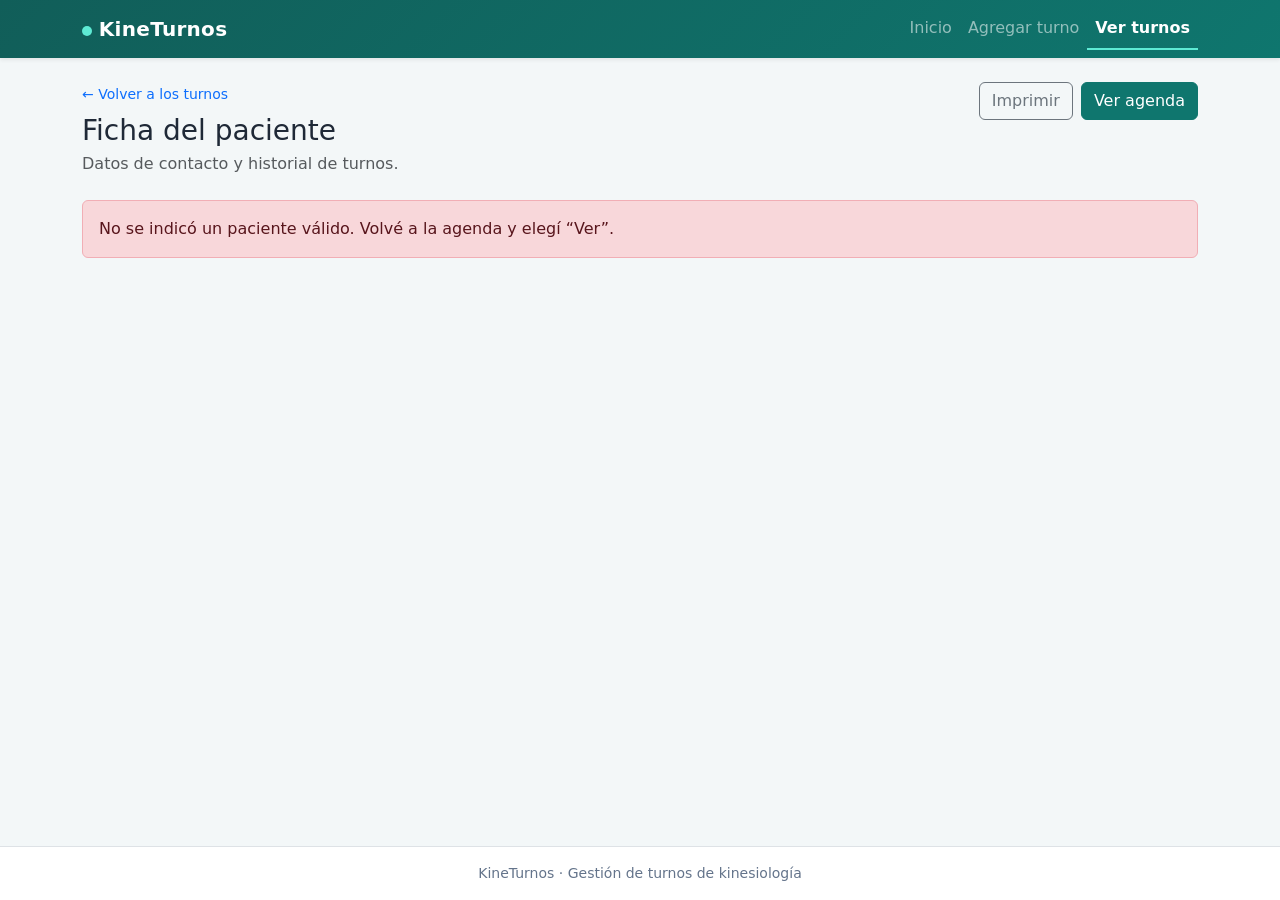
<file: ProyectoKinesiologia/wwwroot/paciente.html>
<!DOCTYPE html>
<html lang="es">
<head>
  <meta charset="utf-8">
  <meta name="viewport" content="width=device-width, initial-scale=1">
  <title>KineTurnos · Ficha del paciente</title>
  <link rel="icon" type="image/svg+xml" href="favicon.svg">
  <link rel="alternate icon" type="image/png" href="favicon.png">
  <link rel="stylesheet" href="lib/bootstrap/dist/css/bootstrap.min.css">
  <link rel="stylesheet" href="css/estilos.css">
</head>
<body>
  <div class="d-flex flex-column min-vh-100">
    <nav class="navbar navbar-expand-lg navbar-dark bg-kine shadow-sm no-print">
      <div class="container">
        <a class="navbar-brand" href="index.html"><span class="brand-dot"></span>KineTurnos</a>
        <button class="navbar-toggler" type="button" data-bs-toggle="collapse" data-bs-target="#menuPrincipal"
                aria-controls="menuPrincipal" aria-expanded="false" aria-label="Abrir menú">
          <span class="navbar-toggler-icon"></span>
        </button>
        <div class="collapse navbar-collapse" id="menuPrincipal">
          <ul class="navbar-nav ms-auto mb-2 mb-lg-0">
            <li class="nav-item"><a class="nav-link" href="index.html">Inicio</a></li>
            <li class="nav-item"><a class="nav-link" href="turno-form.html">Agregar turno</a></li>
            <li class="nav-item"><a class="nav-link active" aria-current="page" href="turnos.html">Ver turnos</a></li>
          </ul>
        </div>
      </div>
    </nav>

    <main class="flex-grow-1">
      <div class="container py-4">
        <div class="d-flex flex-wrap gap-3 justify-content-between align-items-start mb-4">
          <div>
            <a href="turnos.html" class="small text-decoration-none no-print">&larr; Volver a los turnos</a>
            <h1 class="h3 mt-2 mb-1">Ficha del paciente</h1>
            <p class="text-muted mb-0" id="subtitulo-paciente">Datos de contacto y historial de turnos.</p>
          </div>
          <div class="d-flex gap-2 no-print">
            <button type="button" class="btn btn-outline-secondary" id="btn-imprimir">Imprimir</button>
            <a href="turnos.html" class="btn btn-kine">Ver agenda</a>
          </div>
        </div>

        <div id="cargando-paciente" class="card mb-4">
          <div class="card-body empty-state">Cargando ficha del paciente...</div>
        </div>

        <div id="error-paciente" class="alert alert-danger d-none" role="alert"></div>

        <div id="contenido-paciente" class="d-none">
          <div class="row g-4">
            <div class="col-lg-5">
              <div class="card h-100">
                <div class="card-header bg-white border-0 pt-4 px-4">
                  <h2 class="h5 mb-0" id="paciente-nombre">Paciente</h2>
                  <div class="cell-sub" id="paciente-resumen">—</div>
                </div>
                <div class="card-body px-4">
                  <dl class="mb-0">
                    <div class="ficha-dato">
                      <dt>Edad</dt>
                      <dd id="paciente-edad">—</dd>
                    </div>
                    <div class="ficha-dato">
                      <dt>Sexo</dt>
                      <dd id="paciente-sexo">—</dd>
                    </div>
                    <div class="ficha-dato">
                      <dt>Teléfono</dt>
                      <dd id="paciente-telefono">—</dd>
                    </div>
                    <div class="ficha-dato">
                      <dt>Patología</dt>
                      <dd id="paciente-patologia">—</dd>
                    </div>
                    <div class="ficha-dato">
                      <dt>Tipo de atención</dt>
                      <dd id="paciente-modalidad">—</dd>
                    </div>
                    <div class="ficha-dato" id="fila-direccion">
                      <dt>Dirección</dt>
                      <dd id="paciente-direccion">—</dd>
                    </div>
                  </dl>
                </div>
              </div>
            </div>

            <div class="col-lg-7">
              <div class="card h-100">
                <div class="card-header bg-white border-0 pt-4 px-4 d-flex flex-wrap gap-2 justify-content-between align-items-center">
                  <div>
                    <h2 class="h5 mb-0">Historial de turnos</h2>
                    <div class="cell-sub" id="resumen-historial">—</div>
                  </div>
                  <a href="turno-form.html" class="btn btn-sm btn-outline-kine no-print">+ Nuevo turno</a>
                </div>
                <div class="card-body p-0">
                  <div class="table-responsive">
                    <table class="table table-hover mb-0">
                      <thead>
                        <tr>
                          <th>Fecha</th>
                          <th>Hora</th>
                          <th>Modalidad</th>
                          <th>Estado</th>
                          <th class="text-end no-print">Acciones</th>
                        </tr>
                      </thead>
                      <tbody id="tabla-historial">
                        <tr>
                          <td colspan="5" class="empty-state">Cargando historial...</td>
                        </tr>
                      </tbody>
                    </table>
                  </div>
                </div>
              </div>
            </div>
          </div>
        </div>
      </div>
    </main>

    <footer class="footer border-top py-3 mt-auto no-print">
      <div class="container text-center small">
        KineTurnos · Gestión de turnos de kinesiología
      </div>
    </footer>
  </div>

  <script src="lib/bootstrap/dist/js/bootstrap.bundle.min.js"></script>
  <script type="module" src="js/paciente.js"></script>
</body>
</html>
</file>
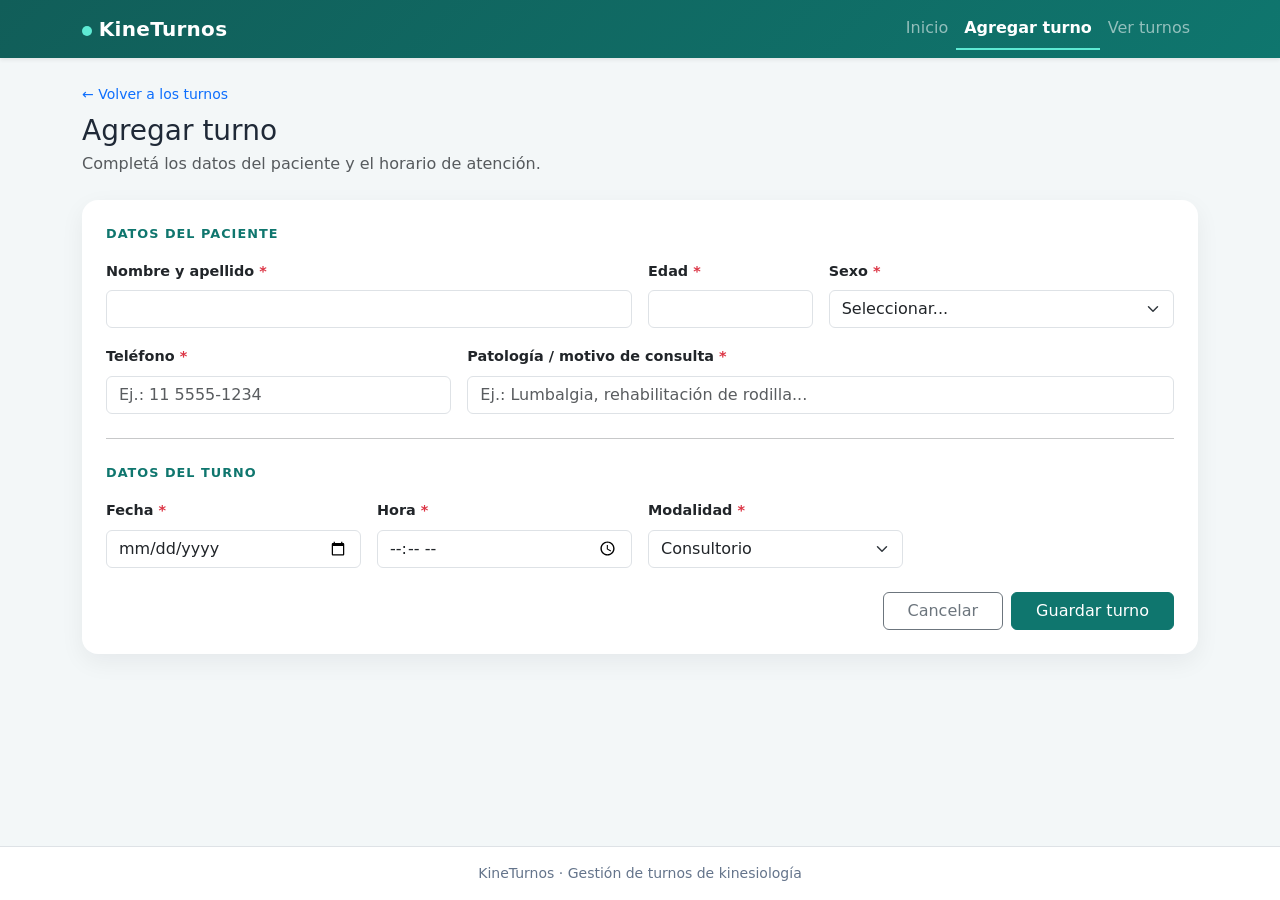
<file: ProyectoKinesiologia/wwwroot/turno-form.html>
<!DOCTYPE html>
<html lang="es">
<head>
  <meta charset="utf-8">
  <meta name="viewport" content="width=device-width, initial-scale=1">
  <title>KineTurnos · Agregar turno</title>
  <link rel="icon" type="image/svg+xml" href="favicon.svg">
  <link rel="alternate icon" type="image/png" href="favicon.png">
  <link rel="stylesheet" href="lib/bootstrap/dist/css/bootstrap.min.css">
  <link rel="stylesheet" href="css/estilos.css">
</head>
<body>
  <div class="d-flex flex-column min-vh-100">
    <nav class="navbar navbar-expand-lg navbar-dark bg-kine shadow-sm">
      <div class="container">
        <a class="navbar-brand" href="index.html"><span class="brand-dot"></span>KineTurnos</a>
        <button class="navbar-toggler" type="button" data-bs-toggle="collapse" data-bs-target="#menuPrincipal"
                aria-controls="menuPrincipal" aria-expanded="false" aria-label="Abrir menú">
          <span class="navbar-toggler-icon"></span>
        </button>
        <div class="collapse navbar-collapse" id="menuPrincipal">
          <ul class="navbar-nav ms-auto mb-2 mb-lg-0">
            <li class="nav-item"><a class="nav-link" href="index.html">Inicio</a></li>
            <li class="nav-item"><a class="nav-link active" aria-current="page" href="turno-form.html">Agregar turno</a></li>
            <li class="nav-item"><a class="nav-link" href="turnos.html">Ver turnos</a></li>
          </ul>
        </div>
      </div>
    </nav>

    <main class="flex-grow-1">
      <div class="container py-4">
        <div class="mb-4">
          <a href="turnos.html" class="small text-decoration-none">&larr; Volver a los turnos</a>
          <h1 class="h3 mt-2 mb-1" id="titulo-formulario">Agregar turno</h1>
          <p class="text-muted mb-0" id="subtitulo-formulario">
            Completá los datos del paciente y el horario de atención.
          </p>
        </div>

        <div class="card">
          <div class="card-body p-3 p-md-4">
            <form id="form-turno" class="needs-validation" novalidate>
              <input type="hidden" id="idPaciente">

              <!-- Datos del paciente -->
              <div class="section-title mb-3">Datos del paciente</div>
              <div class="row g-3">
                <div class="col-md-6">
                  <label for="nombre" class="form-label">Nombre y apellido <span class="required-mark">*</span></label>
                  <input type="text" class="form-control" id="nombre" name="nombre"
                         required minlength="2" maxlength="50" autocomplete="name">
                  <div class="invalid-feedback">Ingresá el nombre del paciente (2 a 50 caracteres).</div>
                </div>

                <div class="col-6 col-md-2">
                  <label for="edad" class="form-label">Edad <span class="required-mark">*</span></label>
                  <input type="number" class="form-control" id="edad" name="edad"
                         required min="1" max="120" inputmode="numeric">
                  <div class="invalid-feedback">Entre 1 y 120 años.</div>
                </div>

                <div class="col-6 col-md-4">
                  <label for="sexo" class="form-label">Sexo <span class="required-mark">*</span></label>
                  <select class="form-select" id="sexo" name="sexo" required>
                    <option value="">Seleccionar...</option>
                    <option value="Femenino">Femenino</option>
                    <option value="Masculino">Masculino</option>
                    <option value="Otro">Otro</option>
                  </select>
                  <div class="invalid-feedback">Seleccioná el sexo del paciente.</div>
                </div>

                <div class="col-md-4">
                  <label for="telefono" class="form-label">Teléfono <span class="required-mark">*</span></label>
                  <input type="tel" class="form-control" id="telefono" name="telefono"
                         required minlength="6" maxlength="20" pattern="[0-9+\-\s()]{6,20}"
                         autocomplete="tel" placeholder="Ej.: 11 5555-1234">
                  <div class="invalid-feedback">Ingresá un teléfono válido de 6 a 20 caracteres.</div>
                </div>

                <div class="col-md-8">
                  <label for="patologia" class="form-label">Patología / motivo de consulta <span class="required-mark">*</span></label>
                  <input type="text" class="form-control" id="patologia" name="patologia"
                         required minlength="3" maxlength="200" placeholder="Ej.: Lumbalgia, rehabilitación de rodilla...">
                  <div class="invalid-feedback">Ingresá la patología (3 a 200 caracteres).</div>
                </div>
              </div>

              <hr class="my-4">

              <!-- Datos del turno -->
              <div class="section-title mb-3">Datos del turno</div>
              <div class="row g-3">
                <div class="col-sm-6 col-lg-3">
                  <label for="fecha" class="form-label">Fecha <span class="required-mark">*</span></label>
                  <input type="date" class="form-control" id="fecha" name="fecha" required>
                  <div class="invalid-feedback">Seleccioná la fecha del turno.</div>
                </div>

                <div class="col-sm-6 col-lg-3">
                  <label for="hora" class="form-label">Hora <span class="required-mark">*</span></label>
                  <input type="time" class="form-control" id="hora" name="hora" required>
                  <div class="invalid-feedback">Seleccioná la hora del turno.</div>
                </div>

                <div class="col-sm-6 col-lg-3">
                  <label for="tipoAtencion" class="form-label">Modalidad <span class="required-mark">*</span></label>
                  <select class="form-select" id="tipoAtencion" name="tipoAtencion" required>
                    <option value="Consultorio">Consultorio</option>
                    <option value="Domicilio">Domicilio</option>
                  </select>
                </div>

                <div class="col-sm-6 col-lg-3 d-none" id="bloque-direccion">
                  <label for="direccion" class="form-label">Dirección <span class="required-mark">*</span></label>
                  <input type="text" class="form-control" id="direccion" name="direccion"
                         maxlength="100" placeholder="Calle, número, localidad">
                  <div class="invalid-feedback">Ingresá la dirección para la atención a domicilio.</div>
                </div>
              </div>

              <div id="errores" class="alert alert-danger mt-4 d-none" role="alert">
                <div class="fw-semibold mb-1">Revisá los datos ingresados:</div>
                <ul id="lista-errores" class="mb-0"></ul>
              </div>

              <div class="d-flex flex-wrap gap-2 justify-content-end mt-4">
                <a href="turnos.html" class="btn btn-outline-secondary px-4">Cancelar</a>
                <button type="submit" id="btn-guardar" class="btn btn-kine px-4">Guardar turno</button>
              </div>
            </form>
          </div>
        </div>
      </div>
    </main>

    <footer class="footer border-top py-3 mt-auto">
      <div class="container text-center small">
        KineTurnos · Gestión de turnos de kinesiología
      </div>
    </footer>
  </div>

  <script src="lib/bootstrap/dist/js/bootstrap.bundle.min.js"></script>
  <script type="module" src="js/turno-form.js"></script>
</body>
</html>
</file>
<file: ProyectoKinesiologia/wwwroot/css/estilos.css>
/* ==========================================================================
   Estilos propios de KineTurnos. Bootstrap 5 aporta la base responsive.
   ========================================================================== */

:root {
  --kine-primary: #0f766e;
  --kine-primary-dark: #115e59;
  --kine-accent: #14b8a6;
  --kine-bg: #f3f7f8;
  --kine-text: #1f2937;
}

body {
  background-color: var(--kine-bg);
  color: var(--kine-text);
  font-family: system-ui, -apple-system, "Segoe UI", Roboto, "Helvetica Neue", Arial, sans-serif;
}

/* --------------------------------------------------------------------------
   Barra de navegación y pie
   -------------------------------------------------------------------------- */
.bg-kine {
  background: linear-gradient(135deg, var(--kine-primary-dark) 0%, var(--kine-primary) 100%);
}

.navbar-brand {
  font-weight: 700;
  letter-spacing: 0.3px;
}

.brand-dot {
  display: inline-block;
  width: 0.65rem;
  height: 0.65rem;
  border-radius: 50%;
  background: #5eead4;
  margin-right: 0.4rem;
}

.navbar .nav-link {
  font-weight: 500;
}

.navbar .nav-link.active {
  color: #ffffff !important;
  font-weight: 700;
  border-bottom: 2px solid #5eead4;
}

.footer {
  background: #ffffff;
  color: #64748b;
}

/* --------------------------------------------------------------------------
   Portada / hero
   -------------------------------------------------------------------------- */
.hero {
  background: linear-gradient(135deg, #115e59 0%, #0f766e 55%, #0d9488 100%);
  color: #ffffff;
  border-radius: 1.25rem;
  box-shadow: 0 18px 40px rgba(15, 118, 110, 0.25);
  position: relative;
  overflow: hidden;
}

.hero::after {
  content: "";
  position: absolute;
  right: -80px;
  top: -80px;
  width: 280px;
  height: 280px;
  border-radius: 50%;
  background: rgba(255, 255, 255, 0.08);
}

.hero > * {
  position: relative;
  z-index: 1;
}

.hero .display-6 {
  font-weight: 700;
}

/* --------------------------------------------------------------------------
   Tarjetas y accesos rápidos
   -------------------------------------------------------------------------- */
.card {
  border: 0;
  border-radius: 1rem;
  box-shadow: 0 8px 24px rgba(15, 23, 42, 0.06);
}

.stat-card {
  height: 100%;
}

.stat-label {
  color: #64748b;
  font-size: 0.8rem;
  font-weight: 700;
  letter-spacing: 0.05em;
  text-transform: uppercase;
}

.stat-number {
  color: var(--kine-primary);
  font-size: 2rem;
  font-weight: 700;
  line-height: 1.1;
}

.stat-number.stat-text {
  font-size: 1.15rem;
  line-height: 1.35;
}

.quick-card {
  transition: transform 0.15s ease, box-shadow 0.15s ease;
  height: 100%;
}

.quick-card:hover {
  transform: translateY(-3px);
  box-shadow: 0 14px 30px rgba(15, 23, 42, 0.12);
}

.quick-icon {
  align-items: center;
  background: #ccfbf1;
  border-radius: 0.9rem;
  color: var(--kine-primary-dark);
  display: inline-flex;
  font-size: 1.3rem;
  font-weight: 700;
  height: 3rem;
  justify-content: center;
  width: 3rem;
}

/* --------------------------------------------------------------------------
   Botones con la identidad visual del sistema
   -------------------------------------------------------------------------- */
.btn-kine {
  --bs-btn-color: #ffffff;
  --bs-btn-bg: var(--kine-primary);
  --bs-btn-border-color: var(--kine-primary);
  --bs-btn-hover-color: #ffffff;
  --bs-btn-hover-bg: var(--kine-primary-dark);
  --bs-btn-hover-border-color: var(--kine-primary-dark);
  --bs-btn-focus-shadow-rgb: 15, 118, 110;
  --bs-btn-active-color: #ffffff;
  --bs-btn-active-bg: var(--kine-primary-dark);
  --bs-btn-active-border-color: var(--kine-primary-dark);
}

.btn-outline-kine {
  --bs-btn-color: var(--kine-primary);
  --bs-btn-border-color: var(--kine-primary);
  --bs-btn-hover-color: #ffffff;
  --bs-btn-hover-bg: var(--kine-primary);
  --bs-btn-hover-border-color: var(--kine-primary);
  --bs-btn-active-color: #ffffff;
  --bs-btn-active-bg: var(--kine-primary);
  --bs-btn-active-border-color: var(--kine-primary);
}

.btn-check:checked + .btn-outline-kine {
  background-color: var(--kine-primary);
  border-color: var(--kine-primary);
  color: #ffffff;
}

/* --------------------------------------------------------------------------
   Formularios
   -------------------------------------------------------------------------- */
.form-label {
  font-size: 0.9rem;
  font-weight: 600;
}

.section-title {
  color: var(--kine-primary);
  font-size: 0.8rem;
  font-weight: 700;
  letter-spacing: 0.08em;
  text-transform: uppercase;
}

.form-control:focus,
.form-select:focus {
  border-color: var(--kine-accent);
  box-shadow: 0 0 0 0.2rem rgba(20, 184, 166, 0.15);
}

.required-mark {
  color: #dc3545;
}

/* --------------------------------------------------------------------------
   Tablas
   -------------------------------------------------------------------------- */
.table thead th {
  background: #f8fafc;
  color: #64748b;
  font-size: 0.78rem;
  letter-spacing: 0.04em;
  text-transform: uppercase;
  white-space: nowrap;
}

.table tbody tr:hover {
  background: #f0fdfa;
}

.table td,
.table th {
  vertical-align: middle;
}

.cell-main {
  font-weight: 600;
}

.cell-sub {
  color: #64748b;
  font-size: 0.82rem;
}

/* --------------------------------------------------------------------------
   Estados vacíos y tarjeta de ficha
   -------------------------------------------------------------------------- */
.empty-state {
  color: #64748b;
  padding: 2.5rem 1rem;
  text-align: center;
}

.empty-state-icon {
  font-size: 2rem;
  line-height: 1;
  margin-bottom: 0.5rem;
}

.ficha-dato {
  border-bottom: 1px dashed #e2e8f0;
  padding: 0.65rem 0;
}

.ficha-dato:last-child {
  border-bottom: 0;
}

.ficha-dato dt {
  color: #64748b;
  font-size: 0.8rem;
  font-weight: 700;
  letter-spacing: 0.03em;
  margin-bottom: 0.15rem;
  text-transform: uppercase;
}

.ficha-dato dd {
  font-weight: 500;
  margin-bottom: 0;
  overflow-wrap: anywhere;
}

/* --------------------------------------------------------------------------
   Impresión de la ficha del paciente
   -------------------------------------------------------------------------- */
@media print {
  body {
    background: #ffffff;
  }

  .navbar,
  .footer,
  .btn,
  .no-print,
  .toast-container {
    display: none !important;
  }

  .card {
    border: 1px solid #dee2e6;
    box-shadow: none;
  }

  a[href]::after {
    content: "";
  }
}
</file>
